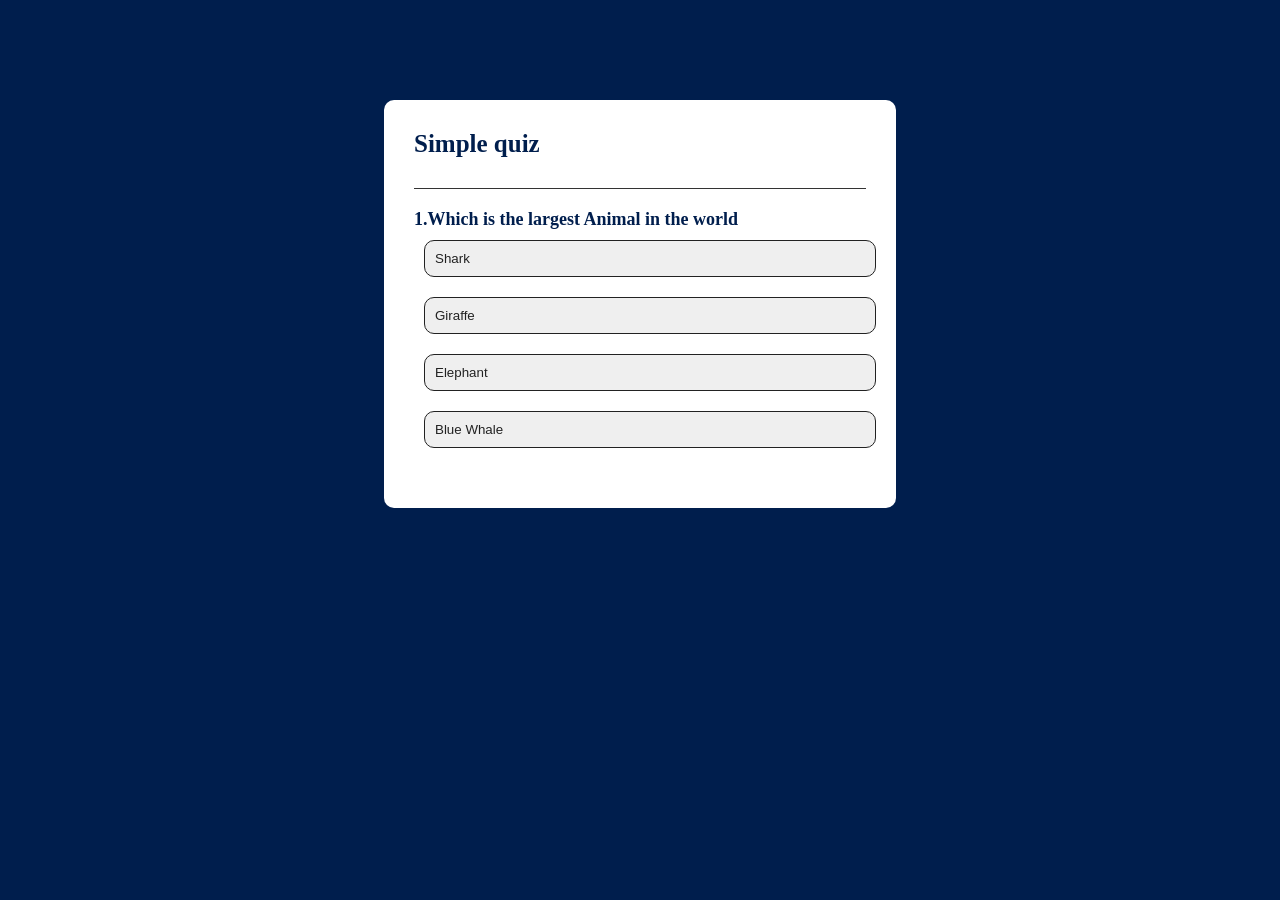
<file: quiz-app/index.html>
<!DOCTYPE html>
<html lang="en">
<head>
    <meta charset="UTF-8">
    <meta name="viewport" content="width=device-width, initial-scale=1.0">
    <title>Quiz App</title>
    <link rel="stylesheet" href="style.css">
</head>
<body>
    <div class="app">
        <h1>Simple quiz</h1>
        <div class="quiz">
            <h2 id="question"> Question </h2>

            <div id="answer-buttons">
                <button class="btn">Answer 1</button>
                <button class="btn">Answer 2</button>
                <button class="btn">Answer 3</button>
                <button class="btn">Answer 4</button>

            </div>

            <button id="next-btn">Next</button>
            

        </div>
    </div>
    <script src="script.js"></script>
</body>
</html>
</file>
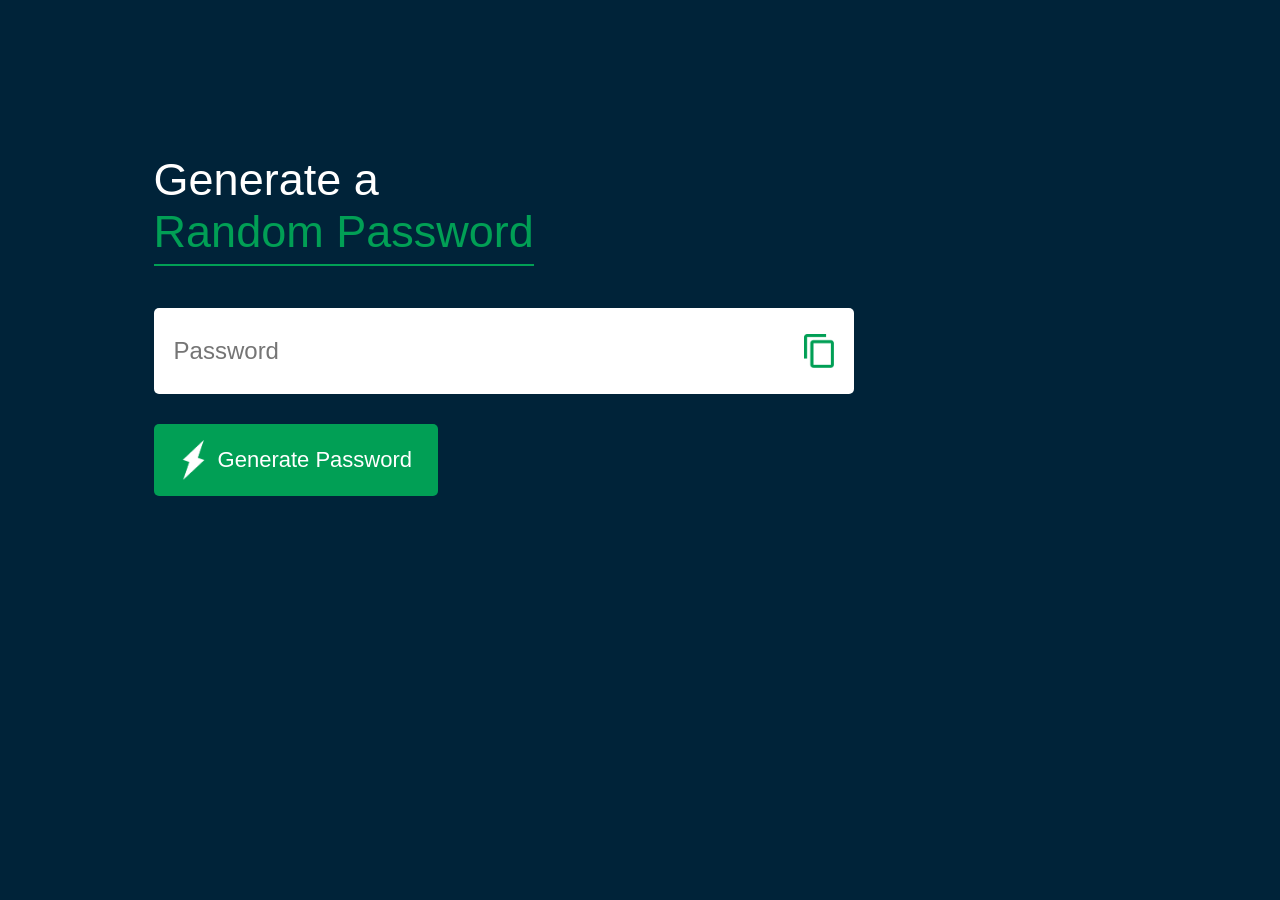
<file: random_password generator/index.html>
<!DOCTYPE html>
<html lang="en">
<head>
    <meta charset="UTF-8">
    <meta name="viewport" content="width=device-width, initial-scale=1.0">
    <title>Ramdom Number Generator</title>
    <link rel="stylesheet" href="style.css">
</head>
<body>
    <div class="container">
        <h1>Generate a <br><span> Random Password</span></h1>
        <div class="display">
            <input type="text" id="password" placeholder="Password">
            <img src="images/copy.png" onclick ="copyPassword()">
        </div>
        <button onclick="createPassword()"><img src="images/generate.png"> Generate Password</button>
    </div>
<script>
    const passwordBox=document.getElementById("password");
    const length=12;
    const upperCase="ABCDEFGHIJKLMNOPQRSTUVWXYZ";
    const lowerCase="abcdefghijklmnopqrstuvwxyz";
    const number="0123456789";
    const symbol="@#$%^&*()-_+=[]{}\ |:'></?~" ;
    const allChars=upperCase+lowerCase+number+symbol;

    function createPassword(){
        let password="";
        password +=upperCase[Math.floor(Math.random()*upperCase.length)];
        password +=lowerCase[Math.floor(Math.random()*lowerCase.length)];
        password +=number[Math.floor(Math.random()*number.length)];
        password +=symbol[Math.floor(Math.random()*symbol.length)];
    
        while(length>password.length){
        password +=allChars[Math.floor(Math.random()*allChars.length)];
        }
        passwordBox.value=password;
    }

    function copyPassword(){
        passwordBox.select();
        document.execCommand("copy");
    }
</script>
</body>
</html>
</file>
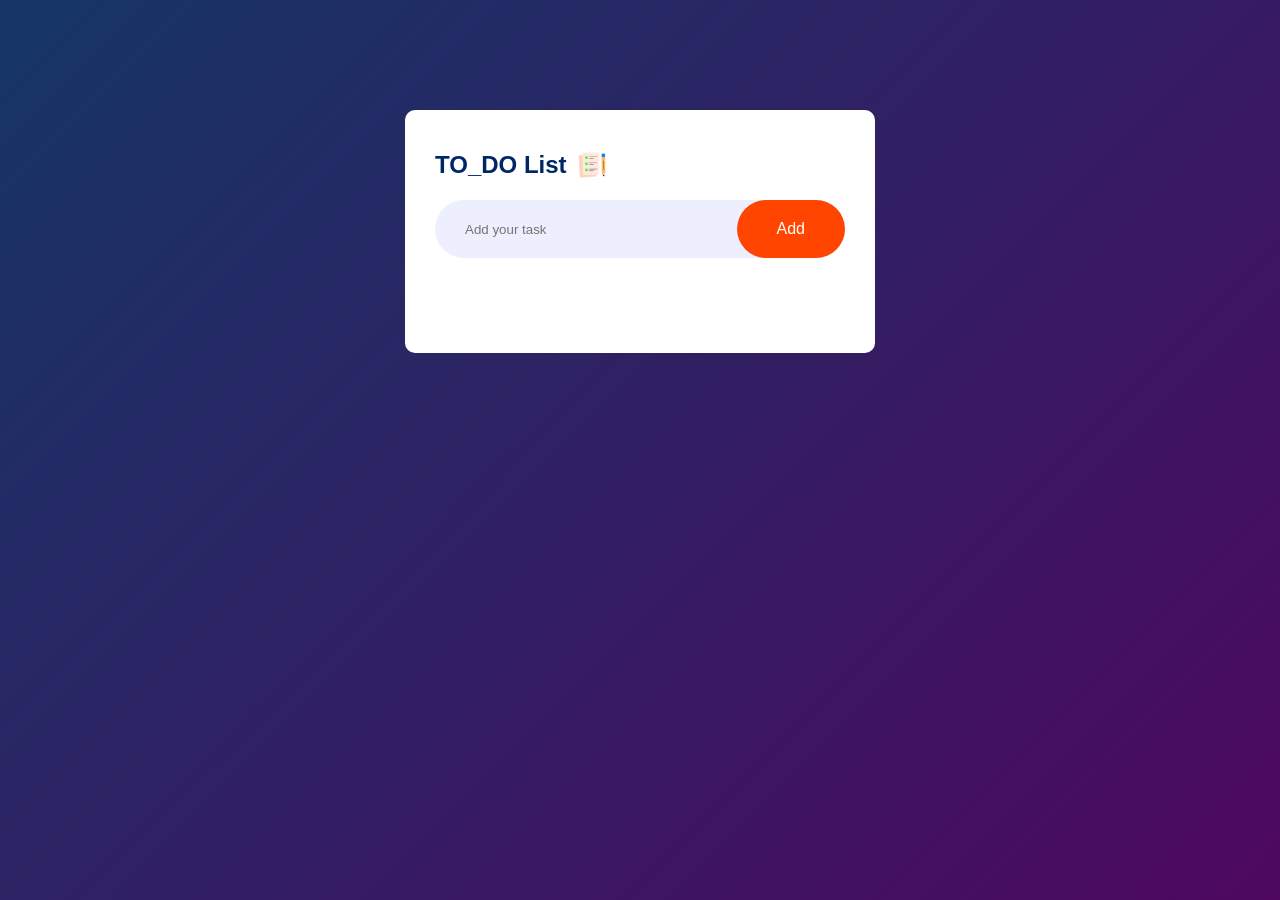
<file: to-do list app/index.html>
<!DOCTYPE html>
<html lang="en">
<head>
    
    <meta name="viewport" content="width=device-width, initial-scale=1.0">
    <title>TO_DO list</title>
    <link rel="stylesheet" href="style.css">
</head>
<body>
    <div class="container">
        <div class="todo-app">
            <h2>TO_DO List<img src="images/icon.png"></h2>
            <div class="row">
                <input type="text" id="input-box" placeholder="Add your task">
                <button onclick="addTask()">Add</button>
            </div>
            <ul id="list-container">
               <!-- <li>Task 1</li>
                <li>Task 2</li>
                <li>Task 3</li> -->

            </ul>
        </div>
    </div>
</body>
<script src="script.js"></script>
</html>
</file>
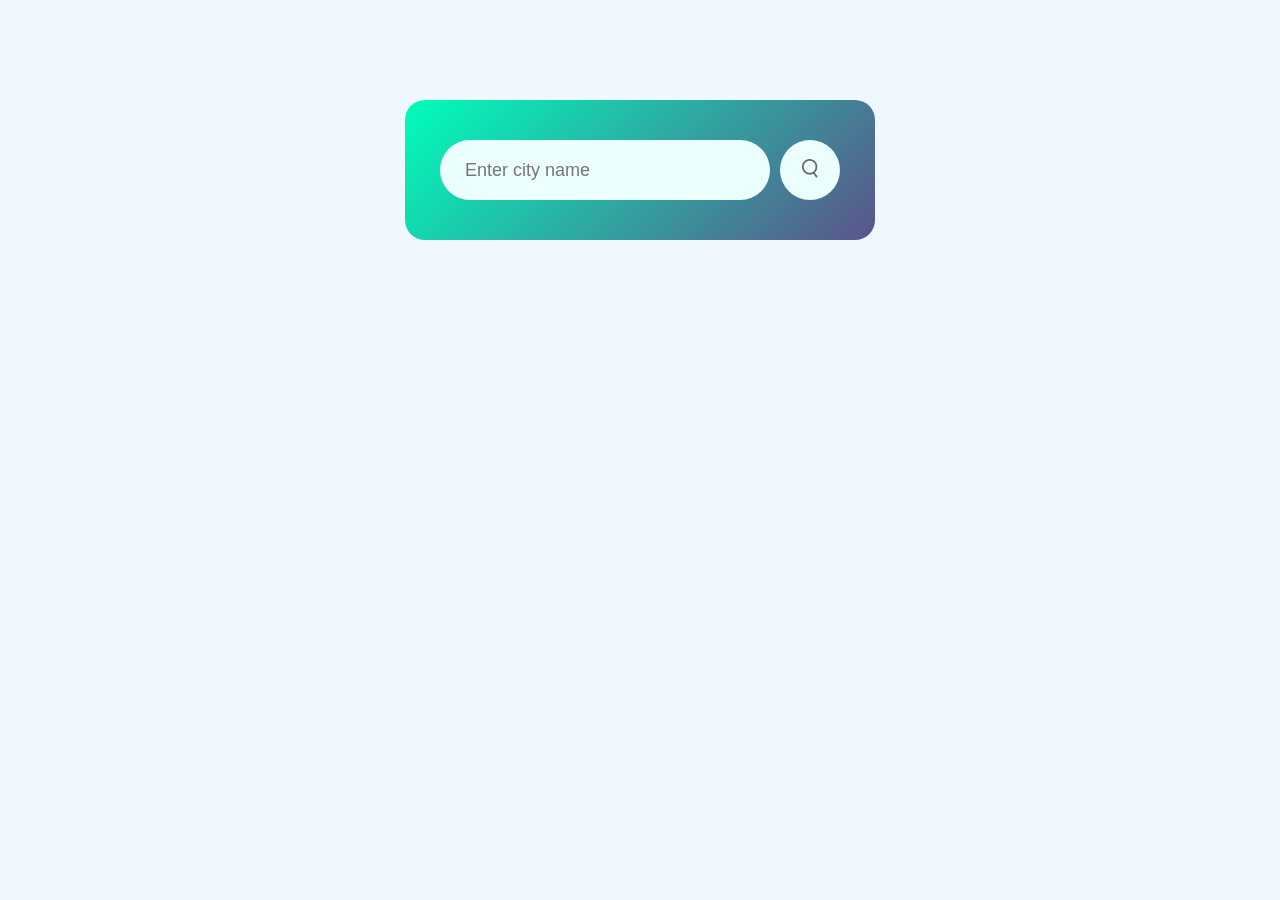
<file: weather app/index.html>
<!DOCTYPE html>
<html lang="en">
<head>
    <meta charset="UTF-8">
    <meta name="viewport" content="width=device-width, initial-scale=1.0">
    <title>Weather App</title>
    <link rel="stylesheet" href="style.css">
</head>
<body>
    <div class="card">
        <div class="search">
            <input type="text" placeholder="Enter city name" spellcheck="false">
            <button><img src="images/search.png"></button>
        </div>
        <div class="error">
            <p>Invalid city name</p>
        </div>
        <div class="weather">
            <img src="images/clear.png" class="weather-icon">
            <h1 class="temp">22°C</h1>
            <h2 class="city">Pokhara</h2>
            <div class="details">
                <div class="col">
                    <img src="images/humidity.png">
                    <p class="humidity">50%</p>
                    <p>Humidity</p>
                </div>
                <div class="col">
                    <img src="images/wind.png">
                    <p class="wind">15 km/hr</p>
                    <p>Wind Speed</p>
                </div>
            </div>
        </div>
    </div>

<script>
    const apiKey="4522aabd1baac373afa756724d70c5d0";
    const apiUrl="https://api.openweathermap.org/data/2.5/weather?&units=metric&q=";
    
    const searchBox=document.querySelector(".search input");
    const searchBtn=document.querySelector(".search button");
    const weatherIcon=document.querySelector(".weather-icon")

    async function checkWeather(city){
        const response= await fetch(apiUrl+ city+ `&appid=${apiKey}`);
        
        if(response.status==404){
            document.querySelector(".error").style.display="block";
            document.querySelector(".weather").style.display="none";
        }
        else{
            var data= await response.json();

        

        document.querySelector(".city").innerHTML=data.name;
        document.querySelector(".temp").innerHTML=Math.round( data.main.temp )+ "°C";
        document.querySelector(".humidity").innerHTML=data.main.humidity +"%";
        document.querySelector(".wind").innerHTML=data.wind.speed +" km/hr";
        
        if(data.weather[0].main =="Clouds"){
            weatherIcon.src="images/clouds.png";
        }
        else if(data.weather[0].main=="Clear"){
            weatherIcon.src="images/clear.png";
        }
        else if(data.weather[0].main=="Drizzle"){
            weatherIcon.src="images/drizzle.png";
        }
        else if(data.weather[0].main=="Rain"){
            weatherIcon.src="images/rain.png";
        }
        else if(data.weather[0].main=="Snow"){
            weatherIcon.src="images/Snow.png";
            
        }
        else if(data.weather[0].main=="Mist"){
            weatherIcon.src="images/Mist.png";
        }
        document.querySelector(".weather").style.display="block";
        document.querySelector(".error").style.display="none";

        }

        
    }


searchBtn.addEventListener("click", ()=>{
    checkWeather(searchBox.value);
})
 </script>
 </body>
</html>
</file>
<file: quiz-app/style.css>
*{
    margin:0;
    padding:0;
    font-family: 'Poppins' sans-serif;
    box-sizing:border-box;
}
body{
    background:#001e4d;
}
.app{
    background: #fff;
    width:40%;
    max-width:600px;
    margin:100px auto 0;
    border-radius:10px; 
    padding:30px;
}
.app h1{
    font-size:25px;
    color:#001e4d;
    font-weight: 600;
    border-bottom:1px solid #333;
    padding-bottom:30px;
}
.quiz{
    padding:20px 0;
}
.quiz h2{
    font-size:18px;
    color:#001e4d;
    font-weight:600;
}
.btn{
    color:#222;
    font-weight:500;
    width:100%;
    border:1px solid #222;
    padding:10px;
    margin:10px;
    text-align:left;
    border-radius:10px;
    cursor:pointer;
    transition:all 0.3s;
}
.btn:hovernot([disabled]){
    background:#222;
    color:#fff;
}
.btn:disabled{
    cursor:no-drop;
}
#next-btn{
    background:#001e4d;
    color:#fff;
    font-weight:500;
    border:0;
    padding:10px;
    margin:20px auto 0;
    border-radius:4px;
    cursor:pointer;
    align-items: center;
    display:none;
}
.correct{
    background: #9aeabc;
}
.incorrect{
    background: #ff9393;
}
</file>
<file: random_password generator/style.css>
*{
    margin:0;
    padding:0;
    font-family:'Poppins', sans-serif;
    box-sizing:border-box;
}
body{
    background: #002339;
    color:#fff;
}
.container{
    margin:12%;
    width:90%;
    max-width:700px;
}
.display{
    width:100%;
    margin-top:50px;
    margin-bottom:30px;
    background:#fff;
    color:#333;
    display:flex;
    justify-content:space-between;
    align-items:center;
    padding:26px 20px;
    border-radius:5px;
}
.container h1{
    font-weight:500;
    font-size:45px;
}
.container h1 span{
    color:#019f55;
    border-bottom:2px solid #019f55;
    padding-bottom:7px;
}
.display img{
    width:30px;
    cursor:pointer;
}
.display input{
    border:0;
    outline:0;
    font-size:24px;
}
.container button img{
    width:28px;
    margin-right:10px;
}
.container button{
    border:0;
    outline:0;
    background:#019f55;  
    color:#fff;
    font-size:22px;
    font-weight:300;
    display:flex;
    align-items:center;
    justify-content:center;
    padding:16px 26px;
    border-radius:5px;
    cursor:pointer;
}
</file>
<file: to-do list app/style.css>
*{
    margin:0;
    padding:0;
    font-family: 'Poppins',sans-serif;
    box-sizing: border-box;
   
}
.container{
    width:100%;
    min-height: 100vh;
    background: linear-gradient(135deg,#153667,#4e085f);
    padding:10px;
}
.todo-app{
    margin:100px auto 20px;
    padding:40px 30px 70px;
    width:100%;
    max-width:470px;
    background:#fff;
    border-radius: 10px;
}
.todo-app h2{
    color:#002765;
    display:flex;
    align-items: center;
    margin-bottom:20px;

}
.todo-app h2 img{
    width:30px;
    margin-left:10px;
}
.row{
    display:flex;
    align-items: center;
    justify-content: space-between;
    background: #edeefe;
    border-radius:30px;
    padding-left: 20px;
    margin-bottom:25px;
    
    
}
input{
    flex:1;
    border:0;
    outline:0;
    background:transparent;
    padding:10px;
    font-weight: 14px;

}
button{
    border:0;
    outline:0;
    border-radius: 40px;
    color:#fff;
    background: orangered;
    padding:20px 40px;
    font-size:16px;
    cursor:pointer;
}
ul li{
    list-style: none;
    font-size:17px;
    padding:12px 8px 12px 50px; 
    user-select:none;
    cursor:pointer;
    position: relative;
}
ul li::before{
    content:'';
    position:absolute;
    height:28px;
    width:28px;
    border-radius:50%;
    background-image:url(images/unchecked.png);
    background-size:cover;
    background-position:center;
    top:12px;
    left:0;
}
ul li.checked{
    color:#555;
    text-decoration:line-through;
}
ul li.checked::before{
    background-image:url(images/checked.png);
}
ul li span{
    position:absolute;
    right:0;
    top:5px;
    width:40px;
    height:40px;
    font-size:22px;
    color:#555;
    line-height:40px;
    text-align:center;
    border-radius:50%;
}
ul li span:hover{
    background:#edeef0;
}
</file>
<file: weather app/style.css>
*{
    margin:0;
    padding:0;
    font-family:'Poppins',sans-serif;
    box-sizing: border-box;

}
body{
    background-color:aliceblue;
}
.card{
    width: 90%;
    max-width: 470px;
    background: linear-gradient(135deg, #00feba,#5b548a);
    color:#fff;
    margin:100px auto 0;
    border-radius:20px ;
    padding: 40px 35px;
    text-align: center;

}
.search{
    width:100%;
    display:flex;
    align-items: center;
    justify-content: space-between;
}
.search input{
   border:0;
   outline:0;
   background: #ebfffc;
   padding:10px 25px;
   height:60px;
   border-radius: 30px;
   flex:1;
   margin-right:10px;
   font-size:18px;
}
.search button{
    border:0;
    outline:0;
    background:#ebfffc;
    border-radius:50%;
    width:60px;
    height:60px;
    cursor:pointer;

}
.search button img{
    width:16px;
}
.weather-icon{
    width:170px;
    margin-top:20px;
    
}
.weather h1{
    font-size:80px;
    font-weight:500;
}
.weather h2{
    font-size:45px;
    font-weight:400;
    margin-top:-10px;
}
.details{
    display:flex;
    align-items: center;
    justify-content:space-between;
    padding:0 2px;
    margin-top:50px;
}
.col{
    display:flex;
    align-items:center;
    text-align:left;
}
.col img{
    width:40px;
    margin-right:10px;
}
.humidity,wind{
    font-size:25px;
}
.weather{
    display:none;
}
.error{
    text-align:left;
    margin-left:10px;
    font-size:14px;
    display:none;
    margin-top:10px;
}
</file>
